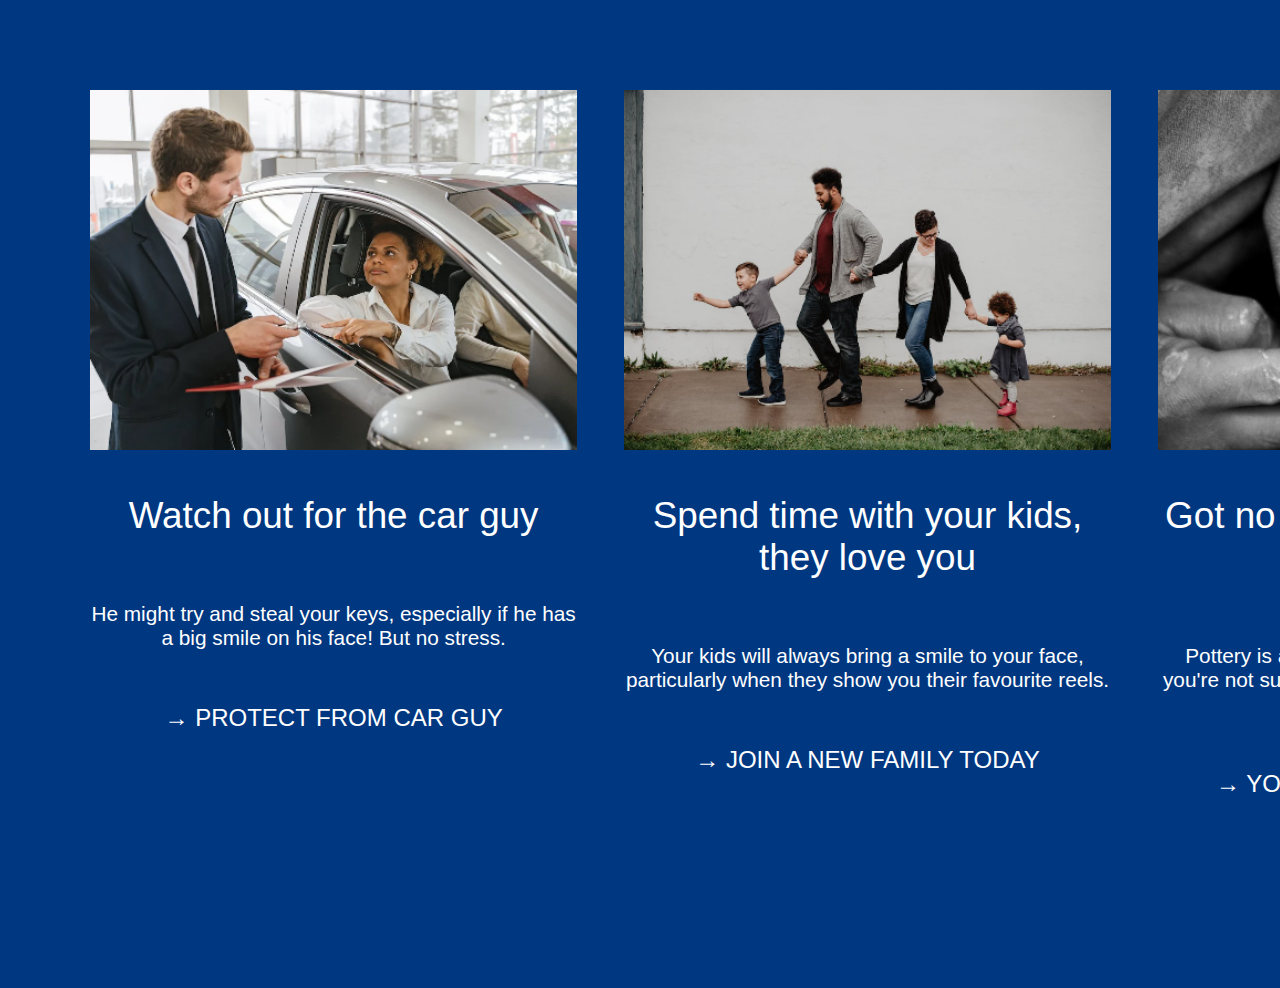
<file: index.html>
<!DOCTYPE html>
<html lang="en">
<head>
    <meta charset="UTF-8">
    <meta name="viewport" content="width=device-width, initial-scale=1.0">
    <title>Task 1</title>
    <link rel="stylesheet" href="page1.css" />
</head>
<body>
    <div class="blue-bg">
        <div class="image-area">
            <img src="/assets/img1.png">
            <div class="head">Watch out for the car guy</div>
            <div class="sent">He might try and steal your keys, especially if he has a big smile on his face! But no stress.</div>
            <div class="links"><p>&rarr; PROTECT FROM CAR GUY</p></div>
        </div>
        <div class="image-area">
            <img src="/assets/img2.png">
            <div class="head">Spend time with your kids, they love you</div>
            <div class="sent">Your kids will always bring a smile to your face, particularly when they show you their favourite reels.</div>
            <div class="links"><p>&rarr; JOIN A NEW FAMILY TODAY</p></div>
        </div>
        <div class="image-area">
            <img src="/assets/img3.png">
            <div class="head">Got no one to hang with? Try pottery</div>
            <div class="sent">Pottery is a great way to spend your time when you're not sure who you want to see - or maybe you just need a night in.</div>
            <div class="links"><p>&rarr; YOUR NEW FAVOURITE CLAY</p></div>
        </div>
    </div>
    
</body>
</html>
</file>
<file: page1.css>
body{
    margin: 0%;
    padding: 0%;
}
.blue-bg{
    background-color: #003781;
    height: 808px;
    width: 1555px;
    padding: 90px;
    display: flex;
    justify-content: space-between;
    gap: 3%;

    
}
.image-area{
    display: flex;
    flex-direction: column;
    align-items: center;
    width: 130%;

}
.image-area img{
    width: 100%;
    max-height: none;
    max-width: none;
    
}
.head{
    color: white;
    font-family: Arial, Helvetica, sans-serif;
    font-size: 2.3rem;
    margin-top: 45px;
    font-weight: lighter;
    text-align: center;
}
.sent{
    color: white;
    font-family: Arial, Helvetica, sans-serif;
    font-size: 1.3rem;
    margin-top: 65px;
    text-align: center;
}
.links{
    color: white;
    font-family: Arial, Helvetica, sans-serif;
    font-size: 1.5rem;
    margin-top: 30px;
    text-align: center;
}
</file>
